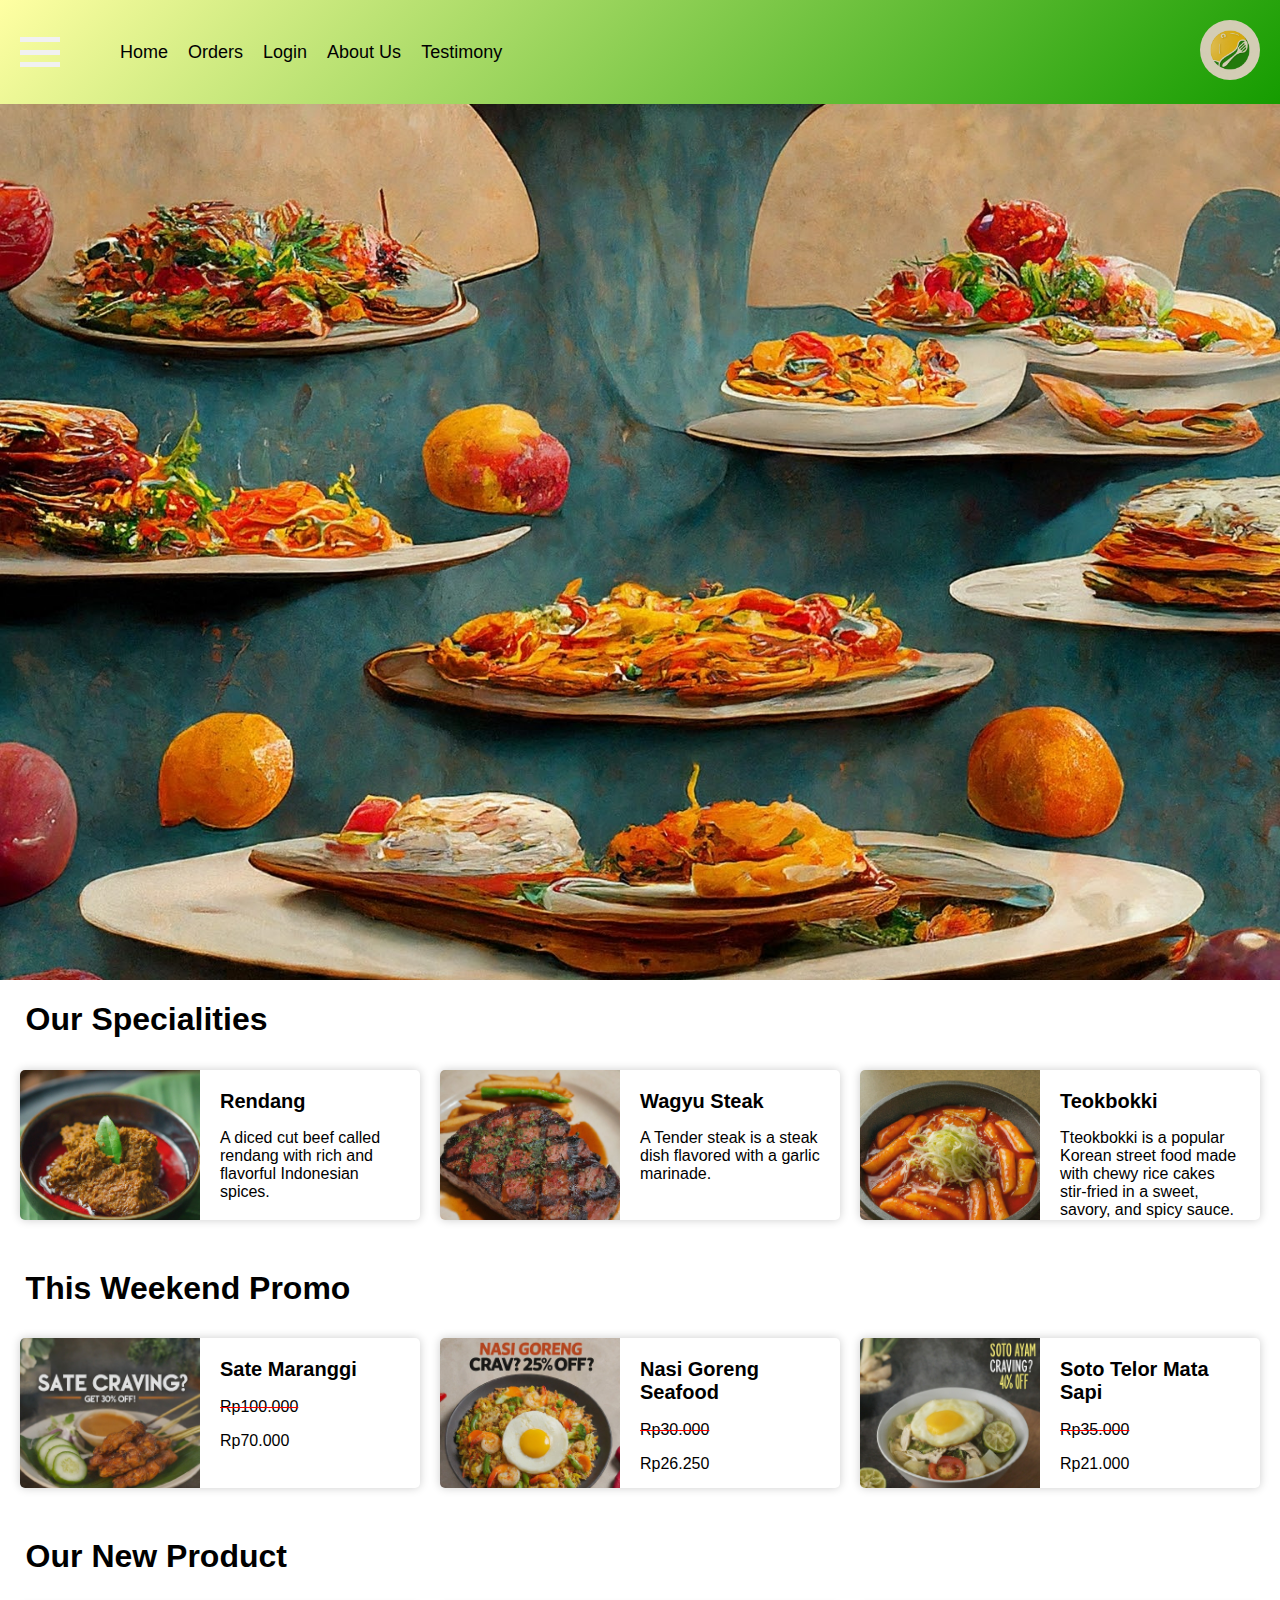
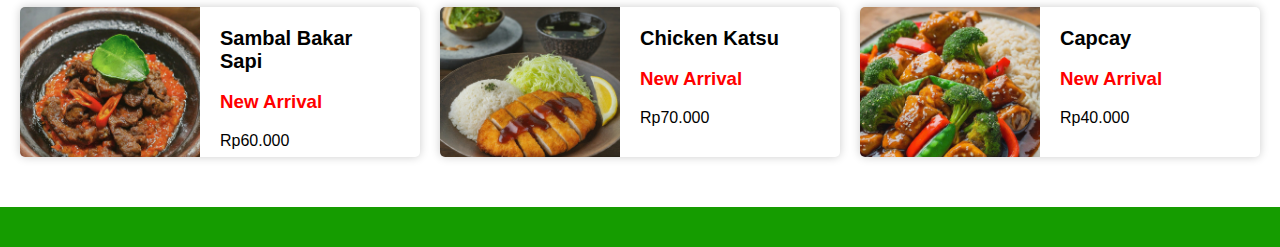
<file: marcotugas-main/marcotugas-main/index.html>
<!DOCTYPE html>
<html lang="en">
  <head>
    <meta charset="UTF-8" />
    <meta name="viewport" content="width=device-width, initial-scale=1.0" />
    <title>Document</title>
    <link rel="stylesheet" href="style.css" />
  </head>
  <body>
    <!-- Navbar -->
    <nav>
      <!-- Sidebar -->
      <div class="sidebar" id="sidebar">
        <ul>
          <li><a href="profile.html">Login</a></li>
          <li><a href="orders.html">Orders</a></li>
          <li><a href="#">Settings</a></li>
          <li><a href="#">Help</a></li>
        </ul>
        <div class="about">
          <a href="#">About Us</a>
        </div>
      </div>
      <!-- Sidebar -->

      <div class="list">
        <div class="container">
          <div class="hamburger" id="hamburger">
            <div class="line"></div>
            <div class="line"></div>
            <div class="line"></div>
          </div>
          <ul>
            <li><a href="">Home</a></li>
            <li><a href="orders.html">Orders</a></li>
            <li><a href="profile.html">Login</a></li>
            <li><a href="about.html">About Us</a></li>
            <li><a href="testimony.html">Testimony</a></li>
          </ul>
        </div>
        <div ><img src="assets/logo.jpeg" alt="" class="logo"></div>
      </div>
    </nav>
    <!-- Navbar -->

    <!-- Main Konten-->
    <main>
      <div class="background" id="background"></div>
    </main>

    <div class="container">
      <div class="product">
        <h1>Our Specialities</h1>
        <div class="gallery">
          <div class="card">
            <div class="image-container">
              <img src="./assets/image1.jpeg" alt="Food Item 1" />
            </div>
            <div class="text-container">
              <h2>Rendang</h2>
              <p>A diced cut beef called rendang with rich and flavorful Indonesian spices.</p>
            </div>
          </div>
          <div class="card">
            <div class="image-container">
              <img src="./assets/image2.jpeg" alt="Food Item 2" />
            </div>
            <div class="text-container">
              <h2>Wagyu Steak</h2>
              <p>A Tender steak is a steak dish flavored with a garlic marinade.</p>
            </div>
          </div>
          <div class="card">
            <div class="image-container">
              <img src="./assets/image3.jpeg" alt="Food Item 3" />
            </div>
            <div class="text-container">
              <h2>Teokbokki</h2>
              <p>Tteokbokki is a popular Korean street food made with chewy rice cakes stir-fried in a sweet, savory, and spicy sauce.</p>
            </div>
          </div>
        </div>
        <h1>This Weekend Promo</h1>
        <div class="gallery">
          <div class="card">
            <div class="image-container">
              <img src="./assets/image4.jpeg" alt="Food Item 1" />
            </div>
            <div class="text-container">
              <h2>Sate Maranggi</h2>
              <span>Rp100.000 </span>
              <p>Rp70.000</p>
            </div>
          </div>
          <div class="card">
            <div class="image-container">
              <img src="./assets/image5.jpeg" alt="Food Item 2" />
            </div>
            <div class="text-container">
              <h2>Nasi Goreng Seafood</h2>
              <span>Rp30.000 </span>
              <p>Rp26.250</p>
            </div>
          </div>
          <div class="card">
            <div class="image-container">
              <img src="./assets/image6.jpeg" alt="Food Item 3" />
            </div>
            <div class="text-container">
              <h2>Soto Telor Mata Sapi</h2>
              <span>Rp35.000 </span>
              <p>Rp21.000</p>
            </div>
          </div>
        </div>
        <h1>Our New Product</h1>
        <div class="gallery">
          <div class="card">
            <div class="image-container">
              <img src="./assets/image7.jpeg" alt="Food Item 1" />
            </div>
            <div class="text-container">
              <h2>Sambal Bakar Sapi</h2>
              <h3>New Arrival</h3>
              <p>Rp60.000</p>
            </div>
          </div>
          <div class="card">
            <div class="image-container">
              <img src="./assets/image8.jpeg" alt="Food Item 2" />
            </div>
            <div class="text-container">
              <h2>Chicken Katsu</h2>
              <h3>New Arrival</h3>
              <p>Rp70.000</p>
            </div>
          </div>
          <div class="card">
            <div class="image-container">
              <img src="./assets/image9.jpeg" alt="Food Item 3" />
            </div>
            <div class="text-container">
              <h2>Capcay</h2>
              <h3>New Arrival</h3>
              <p>Rp40.000</p>
            </div>
          </div>
        </div>
      </div>
    </div>
    <!-- Main -->

    <!-- Footer -->
    <footer></footer>
    <!-- Footer -->

    <!-- Script -->
    <script src="script.js"></script>
  </body>
</html>
</file>
<file: marcotugas-main/marcotugas-main/style.css>
/* Humberger Button */
body {
    font-family: Arial, Helvetica, sans-serif;
    padding: 0;
    margin: 0;
    box-sizing: border-box;
}

.logo{
    border-radius: 100%;
    width: 60px;
    height: 60px;
}

.hamburger {
    width: 40px;
    height: 30px;
    display: flex;
    flex-direction: column;
    justify-content: space-between;
    cursor: pointer;
}

.line {
    width: 100%;
    height: 5px;
    background-color: #f1f1f1;
    transition: all 0.3s;
}

/* Animated Hamburger Lines */
.hamburger.active .line:nth-child(1) {
    transform: translateY(12.5px) rotate(45deg);
}

.hamburger.active .line:nth-child(2) {
    opacity: 0;
}

.hamburger.active .line:nth-child(3) {
    transform: translateY(-12.5px) rotate(-45deg);
}
/* Humberger Button */

nav {
    background: linear-gradient(-45deg, #159c00, #ffffa3);
    position: fixed;
    top: 0;
    right: 0;
    left: 0;
    z-index: 1000;
}

nav div.list .container{
    display: flex;
    flex-direction: row;
    justify-content: center;
    align-items: center;
}

nav div.list {
    display: flex;
    justify-content: space-between;
    align-items: center;
    margin: 20px;
}

nav div.list ul li a {
    text-decoration: none;
    color: inherit;
    font-size: 18px;
    cursor: pointer;
}

nav div.list ul li {
    list-style: none;
    margin-left: 20px;
}

nav div.list ul {
    display: flex;
    flex-direction: row;
}

/* BACKGROUND */
#background {
    background-image: url('assets/Gemini_Generated_Image_95urp395urp395ur.jpeg');
    background-size: cover;
    background-position: center;
    height: 100vh;
    padding-top: 80px; /* Adjust this value based on the height of your navbar */
}

#background h1 {
    /* text-align: center;   */
    color: white;
    /* padding-top: 200px;  */
}
/* BACKGROUND */

.text-container{
    overflow: auto;
}

.card{
    overflow: auto;
}

footer {
    text-align: center;
    padding: 20px;
    background: #159c00;
    color: white;
}


/* GALLERY */
/* body {
    font-family: Arial, sans-serif;
    margin: 0;

}

h1 {
    text-align: center;
    margin-bottom: 20px;
}

.gallery {
    display: flex;
    flex-wrap: wrap;
    justify-content: center;
    margin-bottom: 40px;
}

.item {
    flex-basis: 30%;
    margin: 10px;
    text-align: center;
}

.item img {
    width: 100%;
    height: auto;
}

.item p {
    margin-top: 10px;
    font-weight: bold;
} */

body {
    font-family: Arial, sans-serif;
    margin: 0;
    /* padding: 20px; */
}

h1 {
    /* text-align: center; */
    /* margin-bottom: 20px; */
}

.gallery {
    display: flex;
    flex-wrap: wrap;
    justify-content: center;
    margin-bottom: 40px;
}

.card {
    display: flex;
    /* flex-basis: 45%; */
    flex-wrap: wrap;
    margin: 10px;
    box-shadow: 0 0 10px rgba(0, 0, 0, 0.2);
    border-radius: 5px;
    overflow: hidden;
    width: 400px;
    height: 150px;
}

.image-container {
    flex: 1;
}

.image-container img {
    width: 100%;
    height: 100%;
}

.text-container {
    flex: 1;
    padding: 20px;
}

.text-container h2 {
    margin-top: 0;
}

.text-container p {
    margin-bottom: 0;
}

.product h1{
    text-align: left;
    margin-left: 2%;
}

/* Sidebar */
.sidebar {
    position: fixed;
    top: 0;
    left: -250px; /* Menyembunyikan sidebar di luar layar */
    width: 250px;
    height: 100vh;
    background: #ffffff;
    transition: left 0.3s ease;
  }
  
  .sidebar.active {
    left: 0; /* Menampilkan sidebar */
  }
  
  .sidebar ul {
    list-style: none;
    padding: 0;
    margin-top: 80px;
  }
  
  .sidebar ul li {
    padding: 15px 20px;
  }
  
  .sidebar ul li a {
    text-decoration: none;
    color: #333333;
    font-size: 16px;
  }
  
  .sidebar ul li a:hover {
    color: #159c00;
  }
  
  .about {
    position: absolute;
    bottom: 20px;
    width: 100%;
    text-align: center;
  }
  
  .about a {
    text-decoration: none;
    color: #333333;
  }
  /* Sidebar */
  
/* Media Queries */
/* @media (max-width: 768px) {
    nav .list ul {
        display: none;
        flex-direction: column;
        position: fixed;
        top: 60px;
        right: 0;
        background: linear-gradient(-45deg, #159c00, #ffffa3);
        width: 200px;
        height: calc(100% - 60px);
        z-index: 1000;
    }

    nav .list ul.active {
        display: flex;
    }

    .hamburger {
        display: flex;
    }

    .gallery {
        padding: 10px;
    }

    .card {
        flex-direction: row;
        height: auto;
    }

    .image-container {
        width: 50%;
        height: auto;
    }

    .text-container {
        width: 50%;
        padding: 10px;
    }

    .product h1 {
        text-align: center;
        margin: 10px 0;
    }
} */

/* @media (max-width: 480px) {
    nav .list ul li {
        margin-left: 0;
        margin-top: 10px;
    }

    nav .list ul li a {
        font-size: 16px;
    }

    .card {
        flex-direction: column;
        height: auto;
    }

    .image-container, .text-container {
        width: 100%;
    }

    .text-container {
        padding: 10px;
    }
} */

span{
    text-decoration: line-through red;
}

h3{
    color: red;
    transition: ease-in-out .3s;
}
h3:hover{
    font-size: 30px;
    transition: ease-in-out .3s;
}

h2{
    font-size: 20px;
}
</file>
